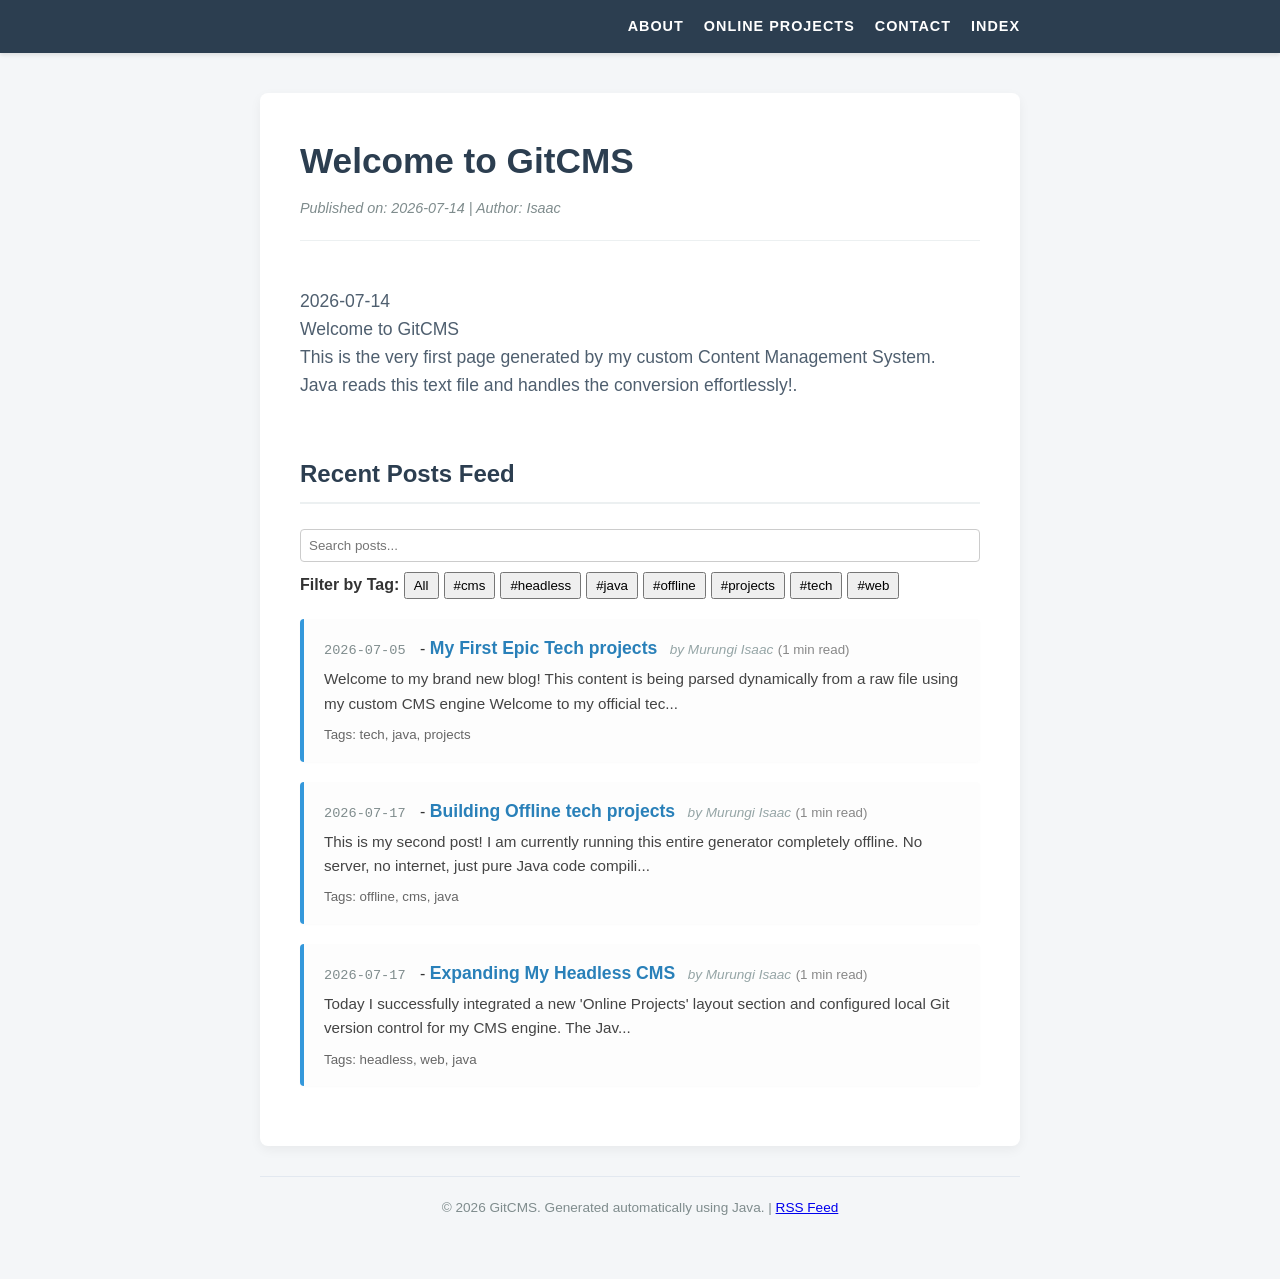
<file: index.html>
<!DOCTYPE html>
<html lang='en'>
<head>
    <meta charset='UTF-8'>
    <title>Welcome to GitCMS</title>
    <link rel='stylesheet' href='./style.css'>
    <link rel='alternate' type='application/rss+xml' title='GitCMS RSS Feed' href='./rss.xml'>
</head>
<body>
<nav>
    <div class='nav-container'>
        <a href='./about.html'>ABOUT</a>
        <a href='./online-projects.html'>ONLINE PROJECTS</a>
        <a href='./contact.html'>CONTACT</a>
        <a href='./index.html'>INDEX</a>
    </div>
</nav>
<div class='main-wrapper'>
    <div class='container'>
        <h1>Welcome to GitCMS</h1>
        <p class='publish-date'><em>Published on: 2026-07-14 | Author: Isaac</em></p>
<hr><br>
        <article>2026-07-14<br>
Welcome to GitCMS<br>
This is the very first page generated by my custom Content Management System.<br>
Java reads this text file and handles the conversion effortlessly!.<br>
</article>
<br><h2>Recent Posts Feed</h2><br>
        <input type='text' id='searchInput' onkeyup='filterPosts()' placeholder='Search posts...' style='width: 100%; padding: 8px; margin-bottom: 10px; border: 1px solid #ccc; border-radius: 4px;'>
<div class='tag-buttons' style='margin-bottom: 15px;'><strong>Filter by Tag: </strong><button onclick='filterTag("all")' style='margin-right: 5px; padding: 4px 8px; cursor: pointer;'>All</button><button onclick='filterTag("cms")' style='margin-right: 5px; padding: 4px 8px; cursor: pointer;'>#cms</button><button onclick='filterTag("headless")' style='margin-right: 5px; padding: 4px 8px; cursor: pointer;'>#headless</button><button onclick='filterTag("java")' style='margin-right: 5px; padding: 4px 8px; cursor: pointer;'>#java</button><button onclick='filterTag("offline")' style='margin-right: 5px; padding: 4px 8px; cursor: pointer;'>#offline</button><button onclick='filterTag("projects")' style='margin-right: 5px; padding: 4px 8px; cursor: pointer;'>#projects</button><button onclick='filterTag("tech")' style='margin-right: 5px; padding: 4px 8px; cursor: pointer;'>#tech</button><button onclick='filterTag("web")' style='margin-right: 5px; padding: 4px 8px; cursor: pointer;'>#web</button></div>
        <ul class='blog-feed' id='postList' style='list-style: none; padding-left: 0;'>
<li class='post-item' data-tags='tech java projects' style='margin-bottom: 20px;'><span class='date'>2026-07-05</span> - <a href='./my-first-post.html' class='post-title' style='font-weight: bold; font-size: 1.1em;'>My First Epic Tech projects</a> <span class='author'>by Murungi Isaac</span> <small style='color: #888;'>(1 min read)</small><br><p style='margin: 5px 0; color: #444; font-size: 0.95em;'>Welcome to my brand new blog! This content is being parsed dynamically from a raw file using my custom CMS engine
Welcome to my official tec...</p><small style='color: #666;'>Tags: tech, java, projects</small></li>
<li class='post-item' data-tags='offline cms java' style='margin-bottom: 20px;'><span class='date'>2026-07-17</span> - <a href='./my-second-post.html' class='post-title' style='font-weight: bold; font-size: 1.1em;'>Building Offline tech projects</a> <span class='author'>by Murungi Isaac</span> <small style='color: #888;'>(1 min read)</small><br><p style='margin: 5px 0; color: #444; font-size: 0.95em;'>This is my second post! I am currently running this entire generator completely offline. No server, no internet, just pure Java code compili...</p><small style='color: #666;'>Tags: offline, cms, java</small></li>
<li class='post-item' data-tags='headless web java' style='margin-bottom: 20px;'><span class='date'>2026-07-17</span> - <a href='./my-third-post.html' class='post-title' style='font-weight: bold; font-size: 1.1em;'>Expanding My Headless CMS</a> <span class='author'>by Murungi Isaac</span> <small style='color: #888;'>(1 min read)</small><br><p style='margin: 5px 0; color: #444; font-size: 0.95em;'>Today I successfully integrated a new 'Online Projects' layout section and configured local Git version control for my CMS engine. 

The Jav...</p><small style='color: #666;'>Tags: headless, web, java</small></li>
        </ul>
<script>
let selectedTag = 'all';
function filterTag(tag) {
  selectedTag = tag;
  filterPosts();
}
function filterPosts() {
  let input = document.getElementById('searchInput').value.toLowerCase();
  let posts = document.getElementsByClassName('post-item');
  for (let i = 0; i < posts.length; i++) {
    let text = posts[i].innerText.toLowerCase();
    let tags = posts[i].getAttribute('data-tags').split(' ');
    let matchesSearch = text.includes(input);
    let matchesTag = (selectedTag === 'all') || tags.includes(selectedTag);
    posts[i].style.display = (matchesSearch && matchesTag) ? '' : 'none';
  }
}
</script>
    </div>
    <footer>&copy; 2026 GitCMS. Generated automatically using Java. | <a href='./rss.xml'>RSS Feed</a></footer>
</div>
</body>
</html>
</file>
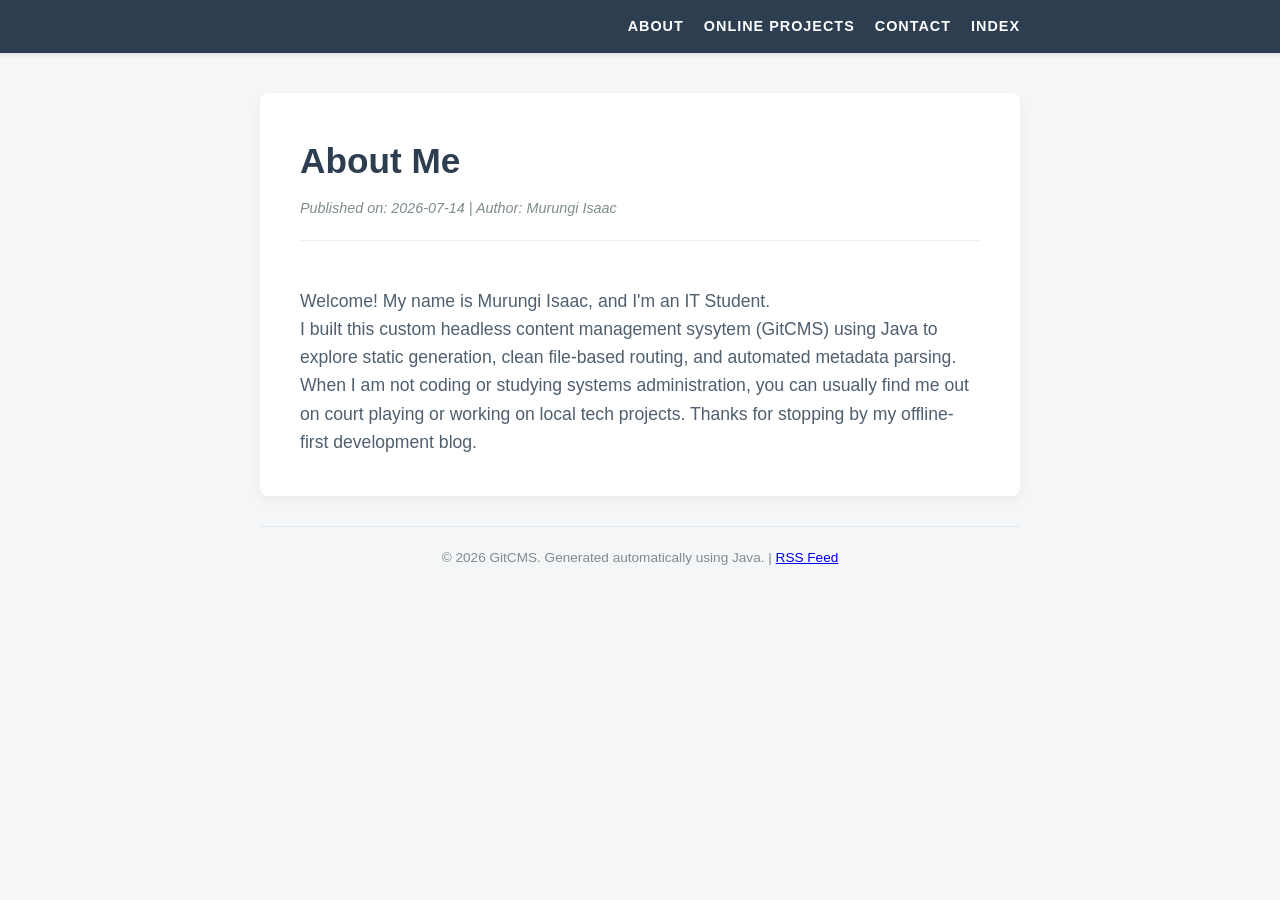
<file: about.html>
<!DOCTYPE html>
<html lang='en'>
<head>
    <meta charset='UTF-8'>
    <title>About Me</title>
    <link rel='stylesheet' href='./style.css'>
    <link rel='alternate' type='application/rss+xml' title='GitCMS RSS Feed' href='./rss.xml'>
</head>
<body>
<nav>
    <div class='nav-container'>
        <a href='./about.html'>ABOUT</a>
        <a href='./online-projects.html'>ONLINE PROJECTS</a>
        <a href='./contact.html'>CONTACT</a>
        <a href='./index.html'>INDEX</a>
    </div>
</nav>
<div class='main-wrapper'>
    <div class='container'>
        <h1>About Me</h1>
        <p class='publish-date'><em>Published on: 2026-07-14 | Author: Murungi Isaac</em></p>
<hr><br>
        <article>Welcome! My name is Murungi Isaac, and I'm an IT Student.<br>
I built this custom headless content management sysytem (GitCMS) using Java to explore static generation, clean file-based routing, and automated metadata parsing.<br>
When I am not coding or studying systems administration, you can usually find me out on court playing  or working on local tech projects. Thanks for stopping by my offline-first development blog.<br>
</article>
    </div>
    <footer>&copy; 2026 GitCMS. Generated automatically using Java. | <a href='./rss.xml'>RSS Feed</a></footer>
</div>
</body>
</html>
</file>
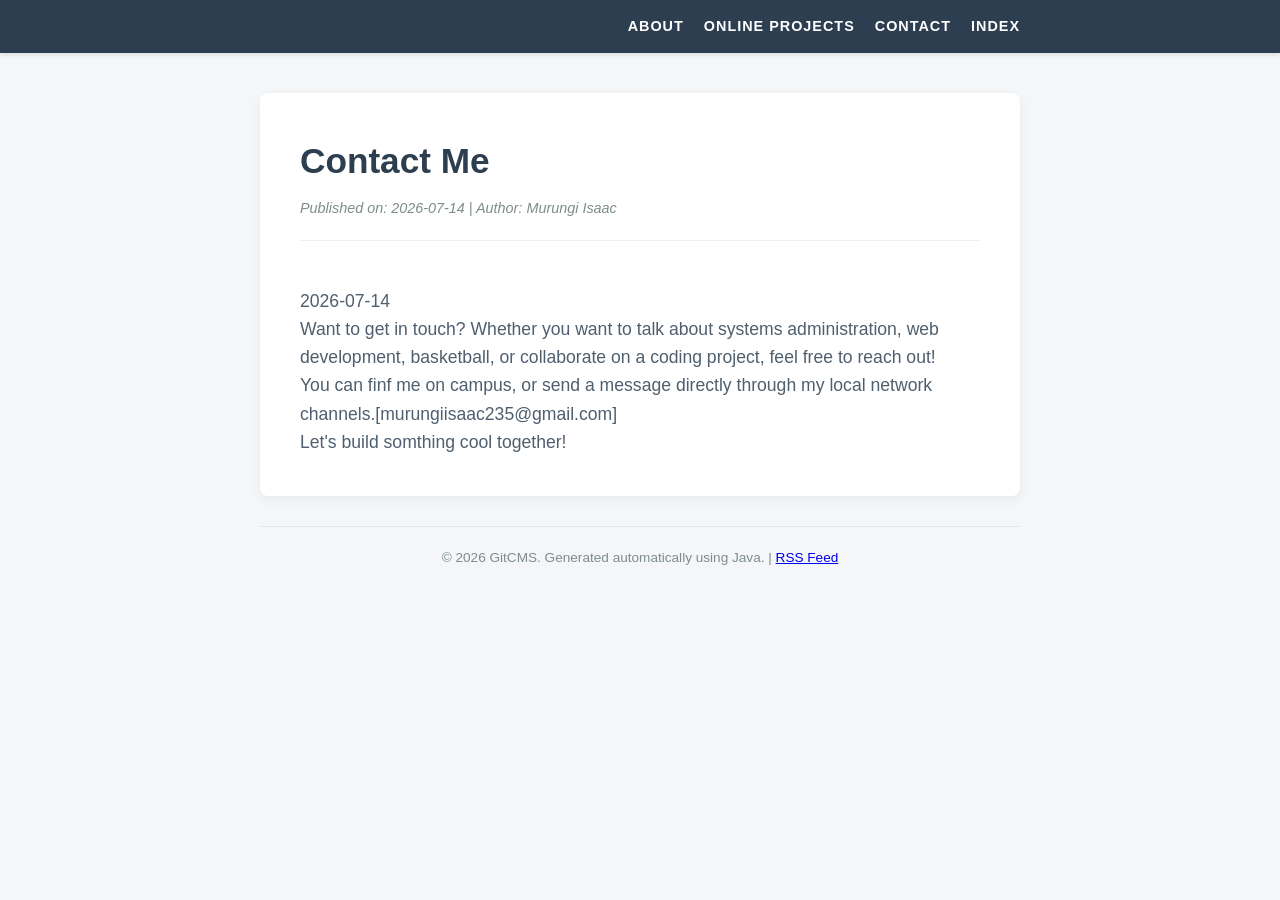
<file: contact.html>
<!DOCTYPE html>
<html lang='en'>
<head>
    <meta charset='UTF-8'>
    <title>Contact Me</title>
    <link rel='stylesheet' href='./style.css'>
    <link rel='alternate' type='application/rss+xml' title='GitCMS RSS Feed' href='./rss.xml'>
</head>
<body>
<nav>
    <div class='nav-container'>
        <a href='./about.html'>ABOUT</a>
        <a href='./online-projects.html'>ONLINE PROJECTS</a>
        <a href='./contact.html'>CONTACT</a>
        <a href='./index.html'>INDEX</a>
    </div>
</nav>
<div class='main-wrapper'>
    <div class='container'>
        <h1>Contact Me</h1>
        <p class='publish-date'><em>Published on: 2026-07-14 | Author: Murungi Isaac</em></p>
<hr><br>
        <article>2026-07-14<br>
Want to get in touch? Whether you want to talk about systems administration, web development, basketball, or collaborate on a coding project, feel free to reach out!<br>
You can finf me on campus, or send a message directly through my local network channels.[murungiisaac235@gmail.com]<br>
Let's build somthing cool together!<br>
</article>
    </div>
    <footer>&copy; 2026 GitCMS. Generated automatically using Java. | <a href='./rss.xml'>RSS Feed</a></footer>
</div>
</body>
</html>
</file>
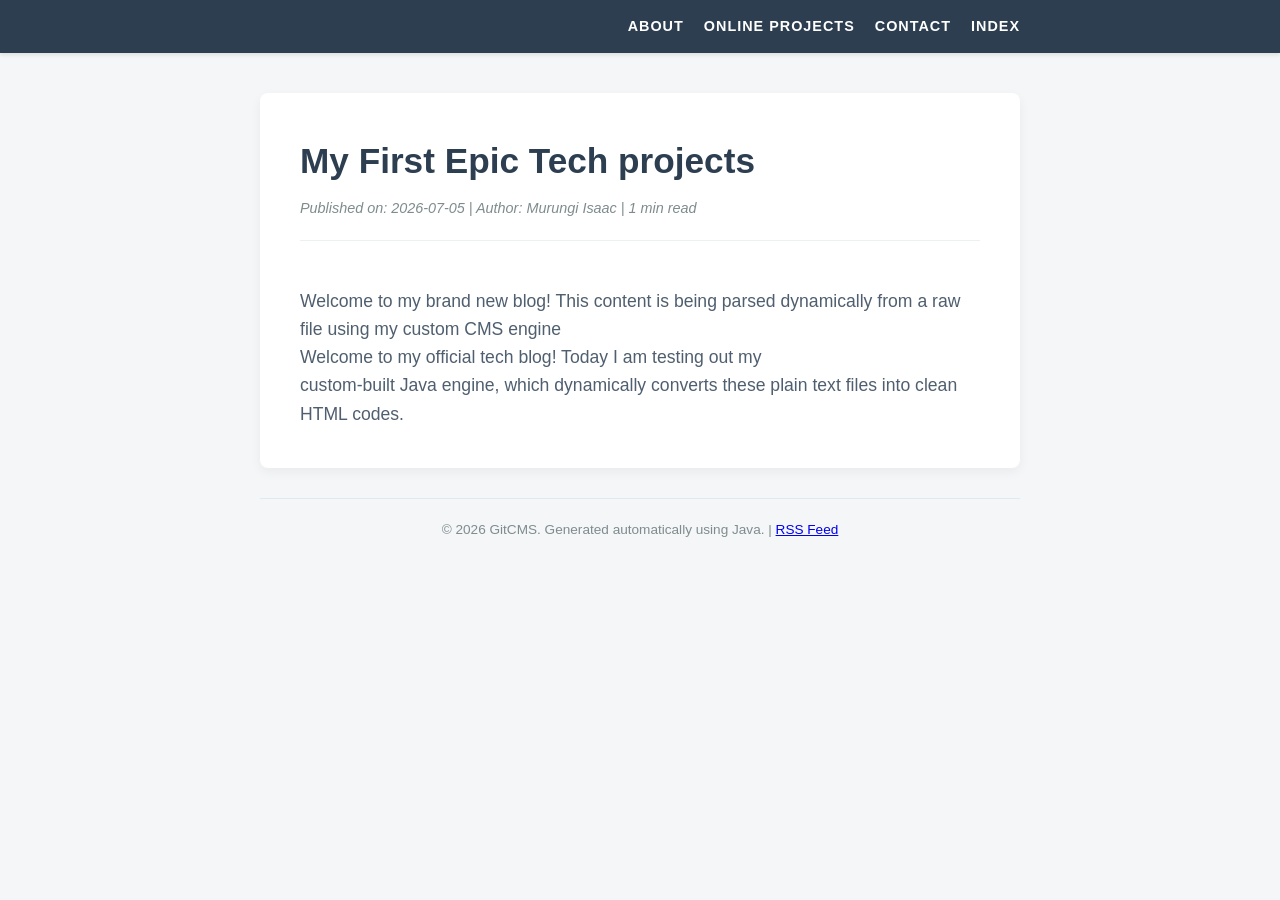
<file: my-first-post.html>
<!DOCTYPE html>
<html lang='en'>
<head>
    <meta charset='UTF-8'>
    <title>My First Epic Tech projects</title>
    <link rel='stylesheet' href='./style.css'>
    <link rel='alternate' type='application/rss+xml' title='GitCMS RSS Feed' href='./rss.xml'>
</head>
<body>
<nav>
    <div class='nav-container'>
        <a href='./about.html'>ABOUT</a>
        <a href='./online-projects.html'>ONLINE PROJECTS</a>
        <a href='./contact.html'>CONTACT</a>
        <a href='./index.html'>INDEX</a>
    </div>
</nav>
<div class='main-wrapper'>
    <div class='container'>
        <h1>My First Epic Tech projects</h1>
        <p class='publish-date'><em>Published on: 2026-07-05 | Author: Murungi Isaac | 1 min read</em></p>
<hr><br>
        <article>Welcome to my brand new blog! This content is being parsed dynamically from a raw file using my custom CMS engine<br>
Welcome to my official tech blog! Today I am testing out my <br>
custom-built Java engine, which dynamically converts these plain text files into clean HTML codes.<br>
</article>
    </div>
    <footer>&copy; 2026 GitCMS. Generated automatically using Java. | <a href='./rss.xml'>RSS Feed</a></footer>
</div>
</body>
</html>
</file>
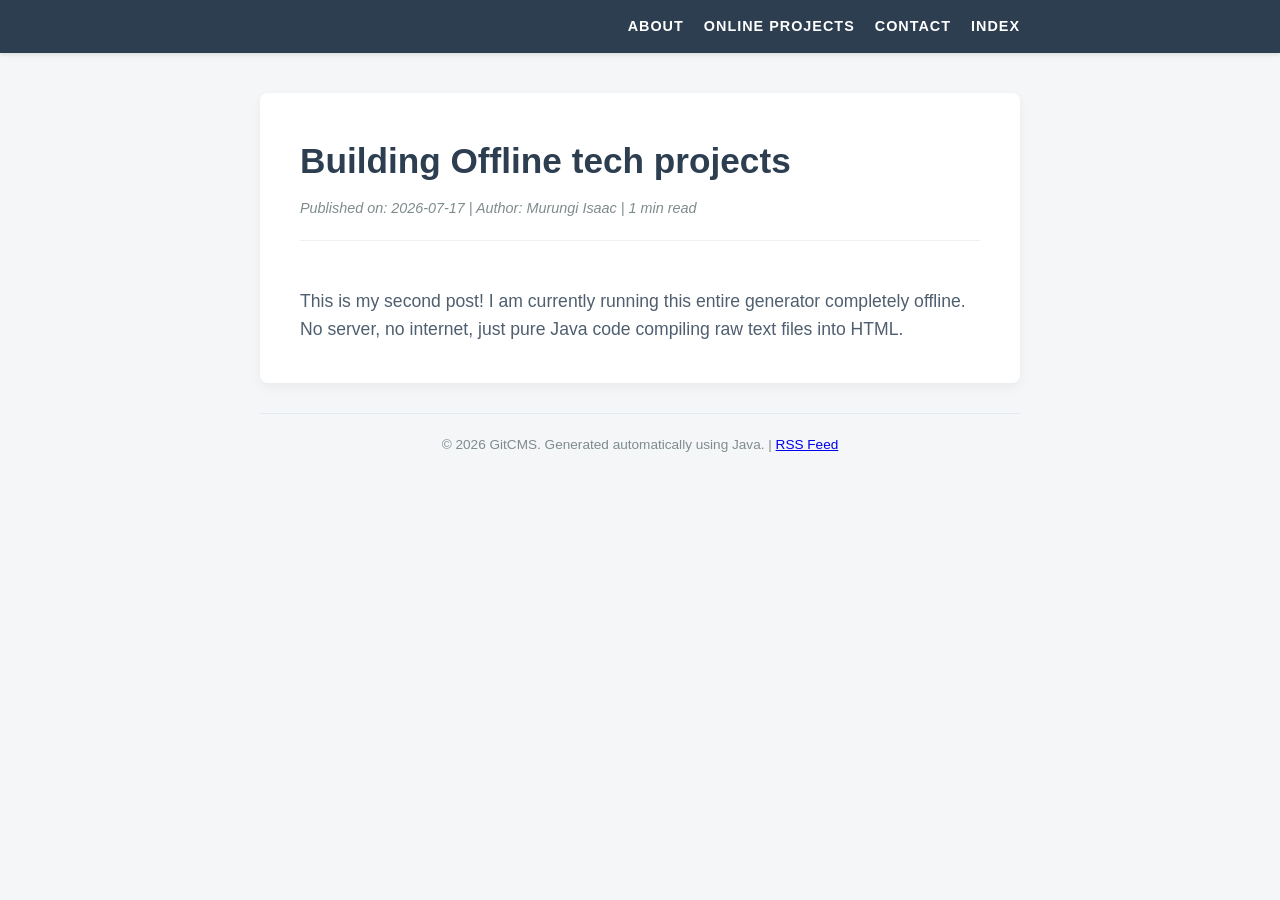
<file: my-second-post.html>
<!DOCTYPE html>
<html lang='en'>
<head>
    <meta charset='UTF-8'>
    <title>Building Offline tech projects</title>
    <link rel='stylesheet' href='./style.css'>
    <link rel='alternate' type='application/rss+xml' title='GitCMS RSS Feed' href='./rss.xml'>
</head>
<body>
<nav>
    <div class='nav-container'>
        <a href='./about.html'>ABOUT</a>
        <a href='./online-projects.html'>ONLINE PROJECTS</a>
        <a href='./contact.html'>CONTACT</a>
        <a href='./index.html'>INDEX</a>
    </div>
</nav>
<div class='main-wrapper'>
    <div class='container'>
        <h1>Building Offline tech projects</h1>
        <p class='publish-date'><em>Published on: 2026-07-17 | Author: Murungi Isaac | 1 min read</em></p>
<hr><br>
        <article>This is my second post! I am currently running this entire generator completely offline. No server, no internet, just pure Java code compiling raw text files into HTML.<br>
</article>
    </div>
    <footer>&copy; 2026 GitCMS. Generated automatically using Java. | <a href='./rss.xml'>RSS Feed</a></footer>
</div>
</body>
</html>
</file>
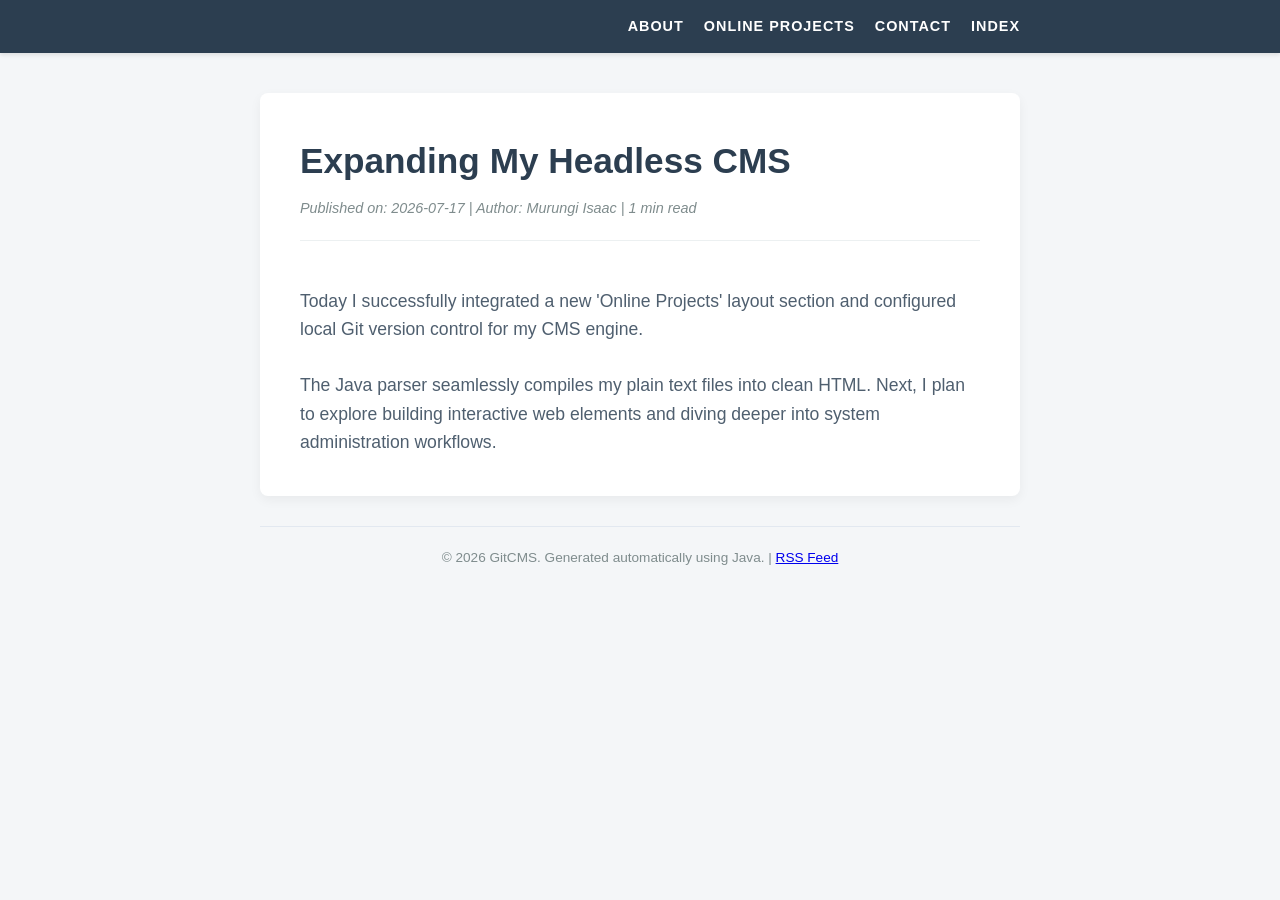
<file: my-third-post.html>
<!DOCTYPE html>
<html lang='en'>
<head>
    <meta charset='UTF-8'>
    <title>Expanding My Headless CMS</title>
    <link rel='stylesheet' href='./style.css'>
    <link rel='alternate' type='application/rss+xml' title='GitCMS RSS Feed' href='./rss.xml'>
</head>
<body>
<nav>
    <div class='nav-container'>
        <a href='./about.html'>ABOUT</a>
        <a href='./online-projects.html'>ONLINE PROJECTS</a>
        <a href='./contact.html'>CONTACT</a>
        <a href='./index.html'>INDEX</a>
    </div>
</nav>
<div class='main-wrapper'>
    <div class='container'>
        <h1>Expanding My Headless CMS</h1>
        <p class='publish-date'><em>Published on: 2026-07-17 | Author: Murungi Isaac | 1 min read</em></p>
<hr><br>
        <article>Today I successfully integrated a new 'Online Projects' layout section and configured local Git version control for my CMS engine. <br>
<br>
The Java parser seamlessly compiles my plain text files into clean HTML. Next, I plan to explore building interactive web elements and diving deeper into system administration workflows.<br>
</article>
    </div>
    <footer>&copy; 2026 GitCMS. Generated automatically using Java. | <a href='./rss.xml'>RSS Feed</a></footer>
</div>
</body>
</html>
</file>
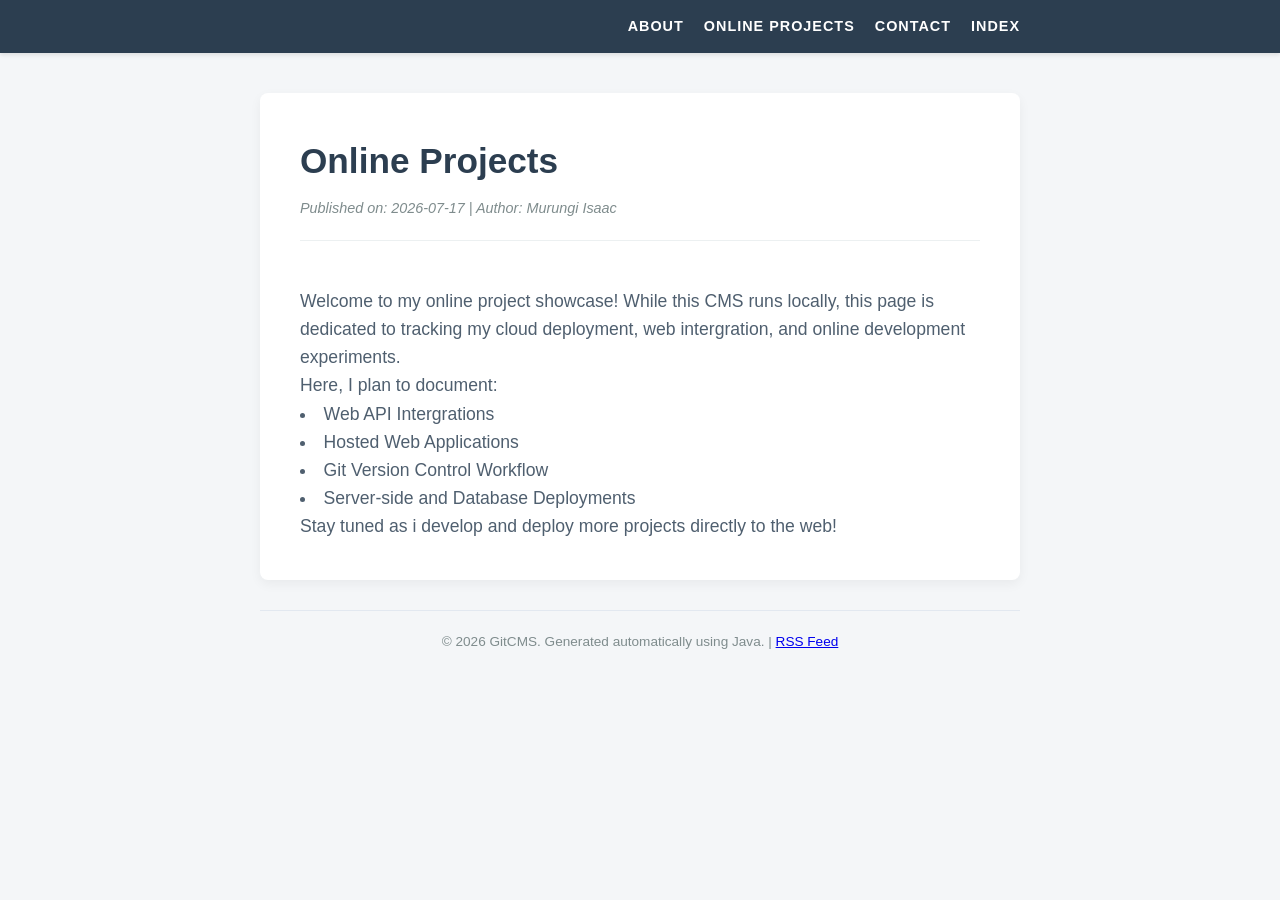
<file: online-projects.html>
<!DOCTYPE html>
<html lang='en'>
<head>
    <meta charset='UTF-8'>
    <title>Online Projects</title>
    <link rel='stylesheet' href='./style.css'>
    <link rel='alternate' type='application/rss+xml' title='GitCMS RSS Feed' href='./rss.xml'>
</head>
<body>
<nav>
    <div class='nav-container'>
        <a href='./about.html'>ABOUT</a>
        <a href='./online-projects.html'>ONLINE PROJECTS</a>
        <a href='./contact.html'>CONTACT</a>
        <a href='./index.html'>INDEX</a>
    </div>
</nav>
<div class='main-wrapper'>
    <div class='container'>
        <h1>Online Projects</h1>
        <p class='publish-date'><em>Published on: 2026-07-17 | Author: Murungi Isaac</em></p>
<hr><br>
        <article>Welcome to my online project showcase! While this CMS runs locally, this page is dedicated to tracking my cloud deployment, web intergration, and online development experiments.<br>
Here, I plan to document:<br>
<li>Web API Intergrations</li>
<li>Hosted Web Applications</li>
<li>Git Version Control Workflow</li>
<li>Server-side and Database Deployments</li>
Stay tuned as i develop and deploy more projects directly to the web!<br>
</article>
    </div>
    <footer>&copy; 2026 GitCMS. Generated automatically using Java. | <a href='./rss.xml'>RSS Feed</a></footer>
</div>
</body>
</html>
</file>
<file: style.css>
/* ==========================================
   GitCMS Master Style Sheet
   ========================================== */

/* Global Reset & Typography */
* {
    box-sizing: border-box;
    margin: 0;
    padding: 0;
}

body {
    font-family: -apple-system, BlinkMacSystemFont, "Segoe UI", Roboto, "Helvetica Neue", Arial, sans-serif;
    background-color: #f4f6f8;
    color: #333333;
    line-height: 1.6;
    min-height: 100vh;
}

/* Navigation Bar */
nav {
    background-color: #2c3e50;
    padding: 15px 0;
    box-shadow: 0 2px 4px rgba(0, 0, 0, 0.1);
}

.nav-container {
    max-width: 800px;
    margin: 0 auto;
    display: flex;
    justify-content: flex-end;
    gap: 20px;
    padding: 0 20px;
}

nav a {
    color: #ffffff;
    text-decoration: none;
    font-weight: 600;
    font-size: 0.9rem;
    letter-spacing: 1px;
    transition: color 0.2s ease;
}

nav a:hover {
    color: #3498db;
}

/* Layout Wrappers */
.main-wrapper {
    max-width: 800px;
    margin: 40px auto;
    padding: 0 20px;
}

.container {
    background: #ffffff;
    padding: 40px;
    border-radius: 8px;
    box-shadow: 0 4px 12px rgba(0, 0, 0, 0.05);
    margin-bottom: 30px;
}

/* Typography & Core Content Elements */
h1 {
    font-size: 2.2rem;
    color: #2c3e50;
    margin-bottom: 8px;
}

h2 {
    font-size: 1.5rem;
    color: #2c3e50;
    margin-top: 30px;
    border-bottom: 2px solid #ecf0f1;
    padding-bottom: 8px;
}

.publish-date {
    font-size: 0.9rem;
    color: #7f8c8d;
    margin-bottom: 20px;
}

hr {
    border: 0;
    height: 1px;
    background: #ecf0f1;
    margin-bottom: 20px;
}

article {
    font-size: 1.1rem;
    color: #4f5f6f;
}

/* ==========================================
   Dynamic Blog Feed Styling 
   ========================================== */
.blog-feed {
    list-style: none; /* Removes default bullet points */
    padding: 0;
    margin: 20px 0;
}

/* Individual Feed Item Blocks */
.blog-feed li {
    padding: 15px 20px;
    margin-bottom: 12px;
    background: #fdfdfd;
    border-left: 4px solid #3498db; /* Sleek blue accent bar */
    border-radius: 4px;
    box-shadow: 0 1px 3px rgba(0, 0, 0, 0.02);
    transition: transform 0.2s ease, box-shadow 0.2s ease, background-color 0.2s ease;
}

/* Hover effects for feed items */
.blog-feed li:hover {
    transform: translateX(5px);
    box-shadow: 0 4px 8px rgba(0, 0, 0, 0.05);
    background-color: #f6fafc;
}

/* Date inside feed list */
.blog-feed .date {
    font-size: 0.85rem;
    color: #7f8c8d;
    font-family: monospace;
    margin-right: 10px;
}

/* Author inside feed list */
.blog-feed .author {
    font-size: 0.85rem;
    color: #95a5a6;
    font-style: italic;
    margin-left: 8px;
}

/* Links inside feed */
.blog-feed a {
    font-weight: 600;
    color: #2980b9;
    text-decoration: none;
    font-size: 1.05rem;
}

.blog-feed a:hover {
    color: #3498db;
    text-decoration: underline;
}

/* Footer Styling */
footer {
    text-align: center;
    color: #7f8c8d;
    font-size: 0.85rem;
    padding: 20px 0;
    border-top: 1px solid #e2e8f0;
}

.tags {
    margin: 10px 0;
}

.tag-badge {
    background-color: #2d3748;
    color: #61afef;
    padding: 3px 8px;
    border-radius: 4px;
    font-size: 0.85rem;
    font-weight: 500;
    margin-right: 5px;
    display: inline-block;
}
</file>
